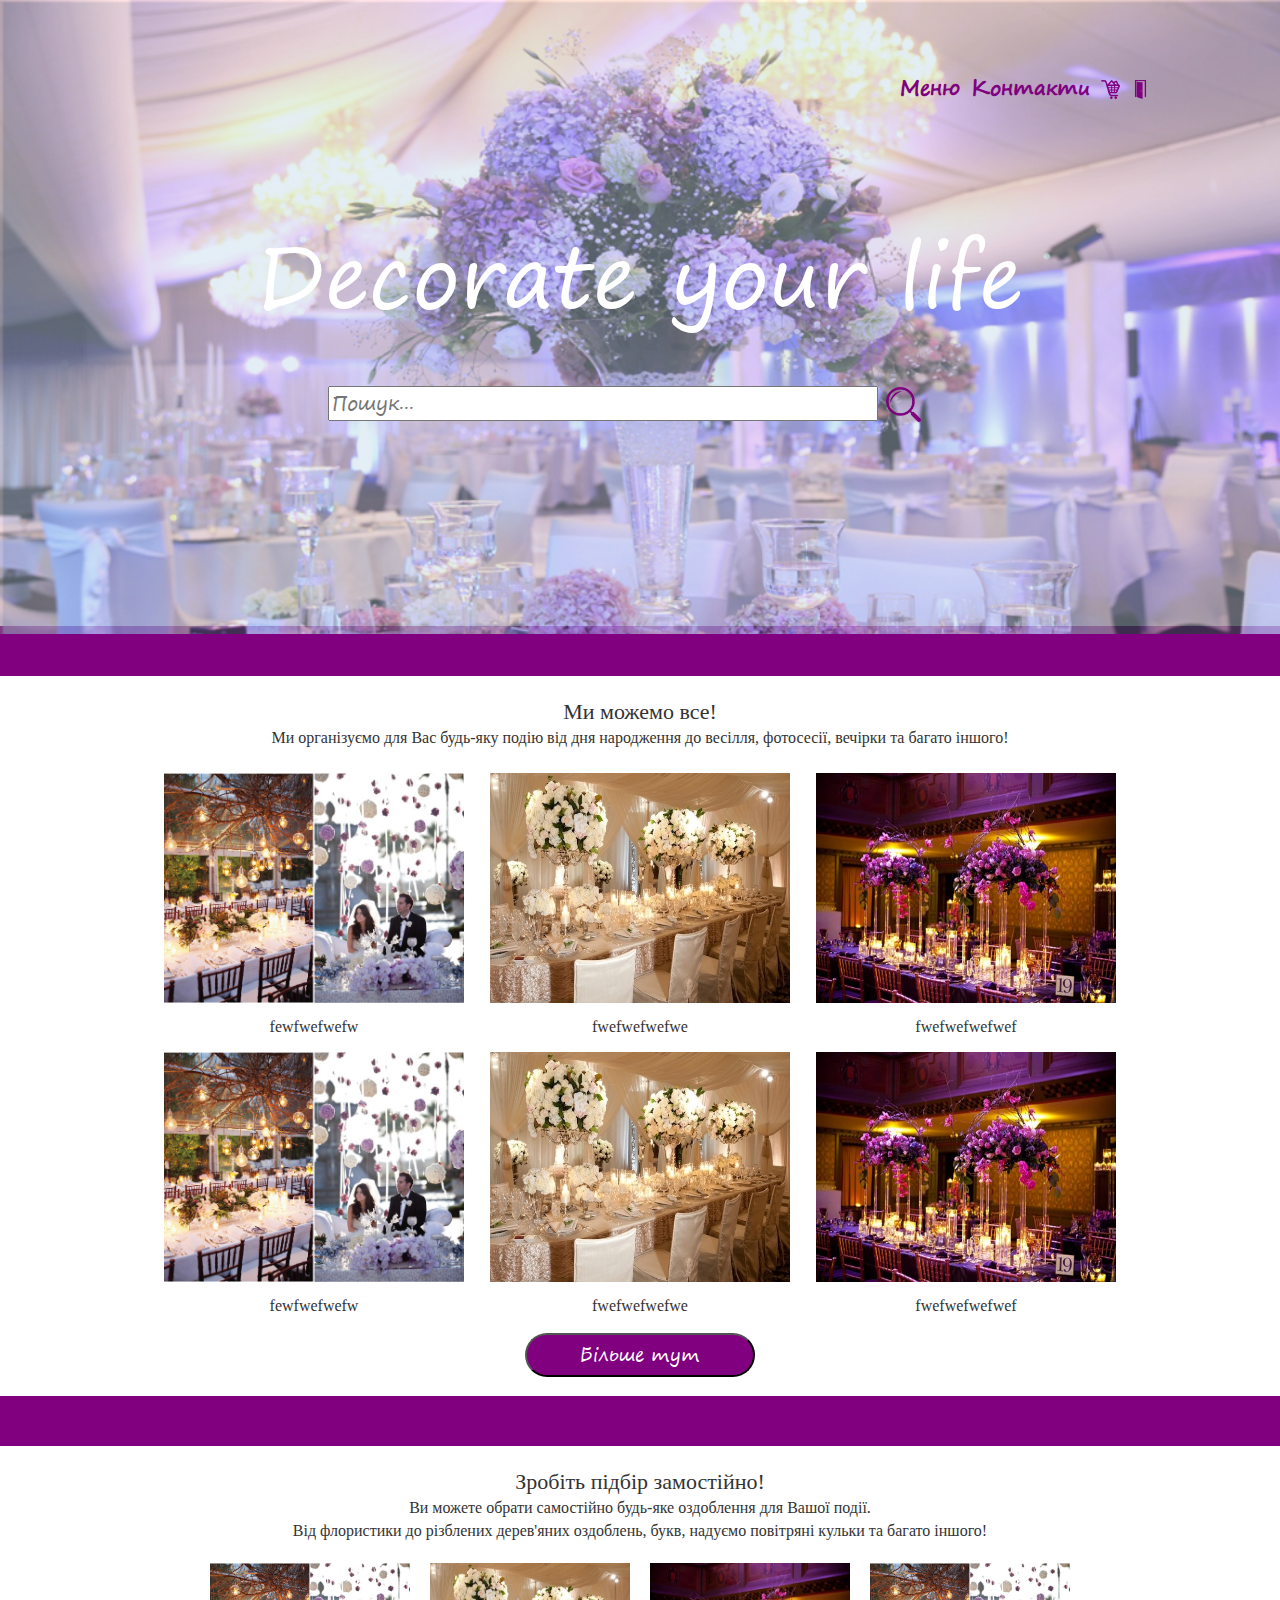
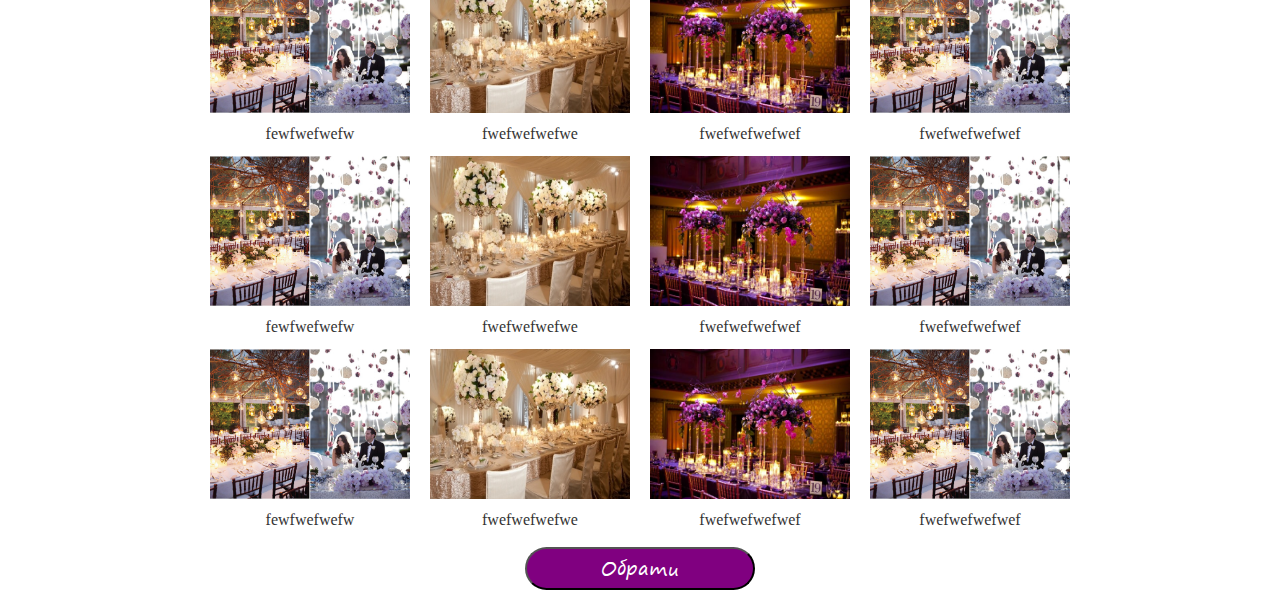
<file: index.html>
<!DOCTYPE html>
<html lang="en">
<head>
	<meta charset="UTF-8">
	<link rel="stylesheet" href="css/style.css">
	<title>Decorate it!</title>
	<link href="bootstrap/css/bootstrap.min.css" rel="stylesheet">

</head>
<body>
	<script>document.write('<script src="http://' + (location.host || 'localhost').split(':')[0] + ':35729/livereload.js?snipver=1"></' + 'script>')</script>

	<div id="page-wrapper">
		
	<header id="header"></header>
		<div class="top_line">
			<div class="container">
				<div class="row">
					<div class="col-md-4 col-xs-6"></div>
					<div class="col-md-4 col-xs-6"></div>
					<div class="col-md-4 col-xs-6">
						<div id="primary-menu">
							<ul>
								<li><a href="pages/menu.html">Меню</a></li>
								<li><a href="pages/contacts.html">Контакти</a></li>
								<li><a href="pages/busket.html" id="Busket"><img src="pics/shopping-cart.png" height="19" width="19"></a></li>
								<li><a href="pages/authorization.html" id="Door"><img src="pics/door-9-xxl.png" height="19" width="19"></a></li>
							</ul>
						</div>
					</div>
				</div>
			</div>
		</div>
		<div class="mid_line">
			<div class="container">
				<div class="row">
					<div class="col-md-1 col-xs-2"></div>
					<div class="col-md-10 col-xs-8">
						<p>Decorate your life</p>
					</div>
					<div class="col-md-1 col-xs-2"></div>
				</div>
			</div>
		</div>
		<div class="search_form">
			<div class="col-md-12">
					<div class="inp">
						<div id="sobaka">
							<input type="text" placeholder="Пошук..." ></input>
							<a href="#" id="Search"><img src="pics/active-search-xxl.png" height="35" width="35"></a>
						</div>
					</div>
			</div>
		</div>
		<div class="line"></div>
		

		<div class="second">
			<div class="col-md-12">
				<p>
					<span>Ми можемо все!</span>
					<br>Ми організуємо для Вас будь-яку подію від дня народження до весілля, фотосесії, вечірки та багато іншого!
				</p>
			</div>
			<div class="col-md-12 col-lg-12">

				<div class="container">
					<div class="row">
					<table class="photo_T" align="center">
						<tr>
							<td style="padding: 13px;"><img src="pics/1.jpg" width="300" height="230" ></td>
							<td style="padding: 13px;"><img src="pics/2.jpg" width="300" height="230"></td>
							<td style="padding: 13px;"><img src="pics/3.jpg" width="300" height="230"></td>
						</tr>
						<tr>
							<td>fewfwefwefw</td>
							<td>fwefwefwefwe</td>
							<td>fwefwefwefwef</td>
						</tr>
												<tr>
							<td style="padding: 13px;"><img src="pics/1.jpg" width="300" height="230" ></td>
							<td style="padding: 13px;"><img src="pics/2.jpg" width="300" height="230"></td>
							<td style="padding: 13px;"><img src="pics/3.jpg" width="300" height="230"></td>
						</tr>
						<tr>
							<td>fewfwefwefw</td>
							<td>fwefwefwefwe</td>
							<td>fwefwefwefwef</td>
						</tr>
					</table>
				<button class="but">Більше тут</button>
			</div>
			</div>		
		</div>
		</div>
		<div class="line2"></div>
		<div class="third">
			<div class="col-md-12">
				<p>
					<span>Зробіть підбір замостійно!</span>
					<br>Ви можете обрати самостійно будь-яке оздоблення для Вашої події.
					<br>Від флористики до різблених дерев'яних оздоблень, букв, надуємо повітряні кульки та багато іншого!
				</p>
			</div>
			<div class="col-md-12 col-lg-12">

				<div class="container">
					<div class="row">
					<table class="photo_T" align="center">
						<tr>
							<td style="padding: 10px;"><img src="pics/1.jpg" width="200" height="150" ></td>
							<td style="padding: 10px;"><img src="pics/2.jpg" width="200" height="150"></td>
							<td style="padding: 10px;"><img src="pics/3.jpg" width="200" height="150"></td>
							<td style="padding: 10px;"><img src="pics/1.jpg" width="200" height="150" ></td>
						</tr>
						<tr>
							<td>fewfwefwefw</td>
							<td>fwefwefwefwe</td>
							<td>fwefwefwefwef</td>
							<td>fwefwefwefwef</td>
						</tr>
						<tr>
							<td style="padding: 10px;"><img src="pics/1.jpg" width="200" height="150" ></td>
							<td style="padding: 10px;"><img src="pics/2.jpg" width="200" height="150"></td>
							<td style="padding: 10px;"><img src="pics/3.jpg" width="200" height="150"></td>
							<td style="padding: 10px;"><img src="pics/1.jpg" width="200" height="150" ></td>
						</tr>
						<tr>
							<td>fewfwefwefw</td>
							<td>fwefwefwefwe</td>
							<td>fwefwefwefwef</td>
							<td>fwefwefwefwef</td>
						</tr>
						<tr>
							<td style="padding: 10px;"><img src="pics/1.jpg" width="200" height="150" ></td>
							<td style="padding: 10px;"><img src="pics/2.jpg" width="200" height="150"></td>
							<td style="padding: 10px;"><img src="pics/3.jpg" width="200" height="150"></td>
							<td style="padding: 10px;"><img src="pics/1.jpg" width="200" height="150" ></td>
						</tr>
						<tr>
							<td>fewfwefwefw</td>
							<td>fwefwefwefwe</td>
							<td>fwefwefwefwef</td>
							<td>fwefwefwefwef</td>
						</tr>
					</table>
				<button class="but">Обрати</button>
			</div>
			</div>		
		</div>
		</div>
		<div class="line3"></div>



		<div class="device-xs visible-xs"></div>
		<div class="device-sm visible-sm"></div>
		<div class="device-md visible-md"></div>
		<div class="device-lg visible-lg"></div>



	</div>

	<script src="https://ajax.googleapis.com/ajax/libs/jquery/1.12.4/jquery.min.js"></script>
    <!-- Include all compiled plugins (below), or include individual files as needed -->
    <script src="bootstrap/js/bootstrap.min.js"></script>
    <script>document.write('<script src="http://' + (location.host || 'localhost').split(':')[0] + ':35729/livereload.js?snipver=1"></' + 'script>')</script>
</body>
</html>
</file>
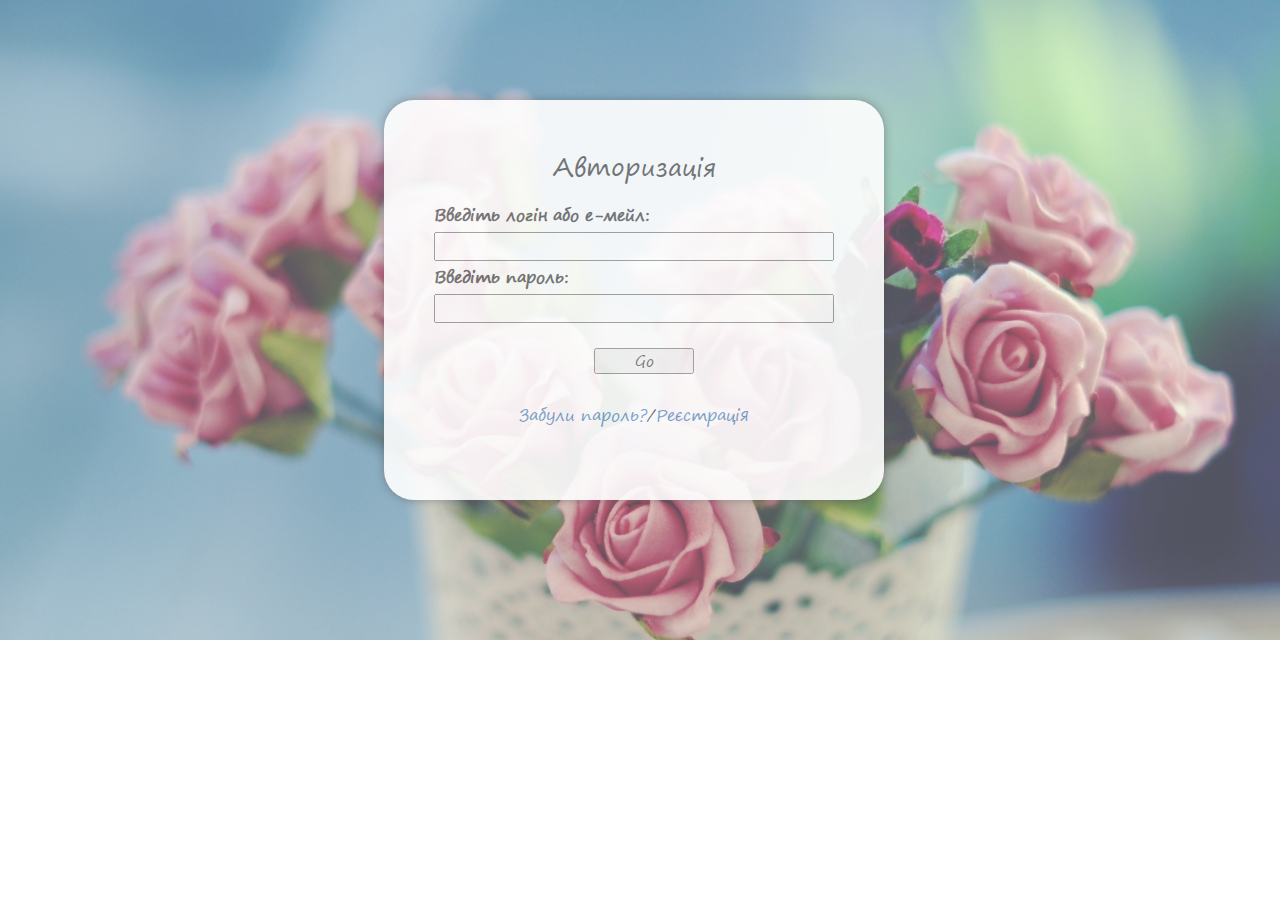
<file: pages/authorization.html>
<!DOCTYPE html>
<html lang="en">
	<head>
		<meta charset="UTF-8">
		<link rel="stylesheet" href="../css/authostyle.css">
		<title>Authorization</title>
		<link href="../bootstrap/css/bootstrap.min.css" rel="stylesheet">
	</head>
	<body>
		<div class="main_p">
			<div class="auto">
				<p>Авторизація</p>
				<form method='post' class='reg-form'>

				<div class='form-row'>
					<label for='form_login'>Введіть логін або е-мейл: </label>
					<br>
		    		<input type='text' id='form_fname' name='first_name'>
		  		</div>
		  		<div class='form-row'>
		    		<label for='form_pass'>Введіть пароль: </label>
		    		<br>
		    		<input type='password' id='form_sname' name='second_name'>
				</div>
				<div class="form-r">
					<br>
					<input type="submit" value='Go'>
				</div>
				<div class="forg_reg">
					<p id="qa">
						<a href="#">Забули пароль?</a>/<a href="./registration.html">Реєстрація</a>
					</p>
				</div>
		  	</form>
			</div>
		</div>
		<script>document.write('<script src="http://' + (location.host || 'localhost').split(':')[0] + ':35729/livereload.js?snipver=1"></' + 'script>')</script>
		
	</body>

</html>
</file>
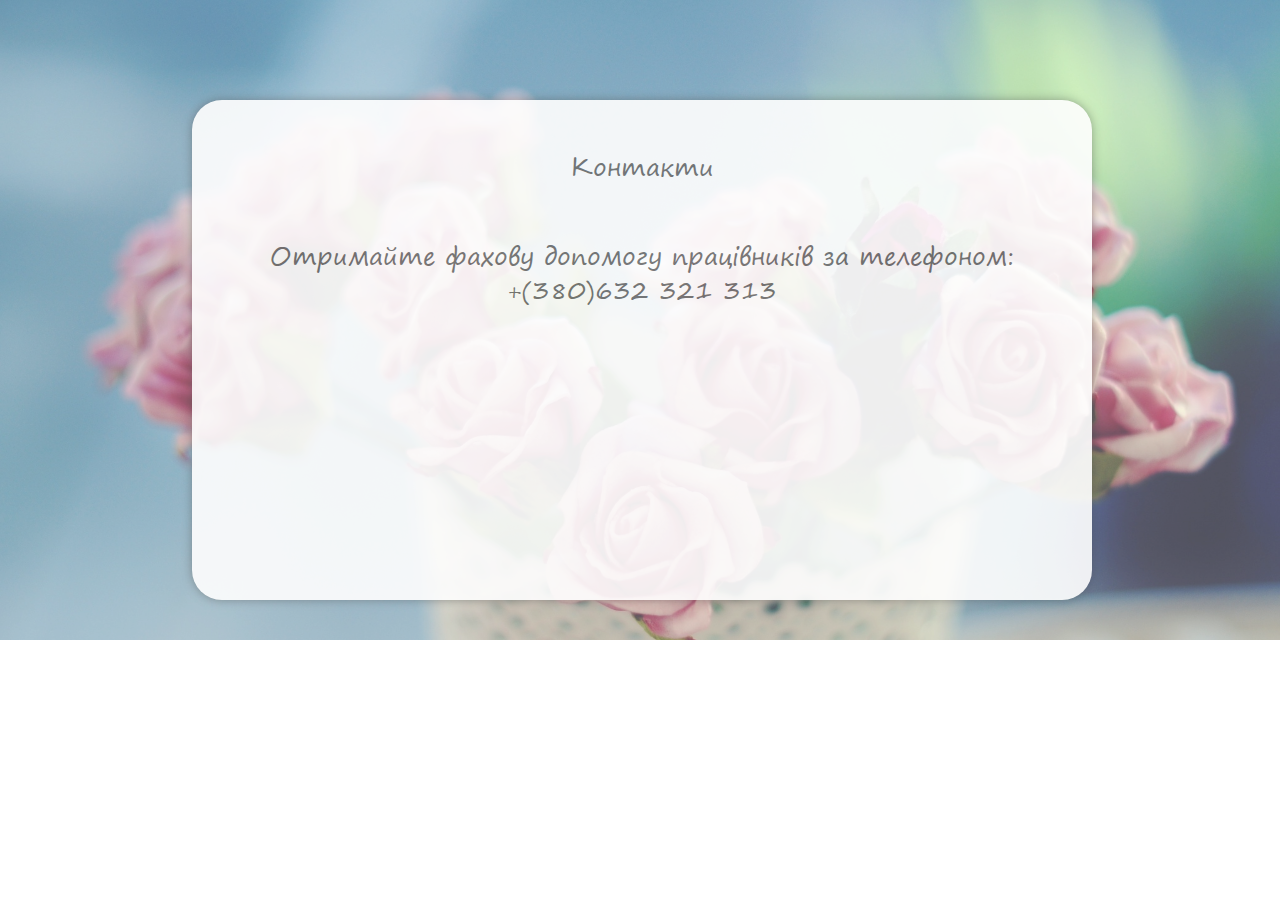
<file: pages/contacts.html>
<html>
	<head>
		<meta charset="UTF-8">
		<link rel="stylesheet" href="../css/authostyle.css">
		<title>Контакти</title>
		<link href="../bootstrap/css/bootstrap.min.css" rel="stylesheet">
	</head>
	<body>
		<script>document.write('<script src="http://' + (location.host || 'localhost').split(':')[0] + ':35729/livereload.js?snipver=1"></' + 'script>')</script>
		<div class="main_p">
			<div class="auto2">
				<p id="H">Контакти</p>
				<p>
					<br>Отримайте фахову допомогу працівників за телефоном:
					<br>+(380)632 321 313
				</p>
			</div>
		</div>


	</body>


</html>
</file>
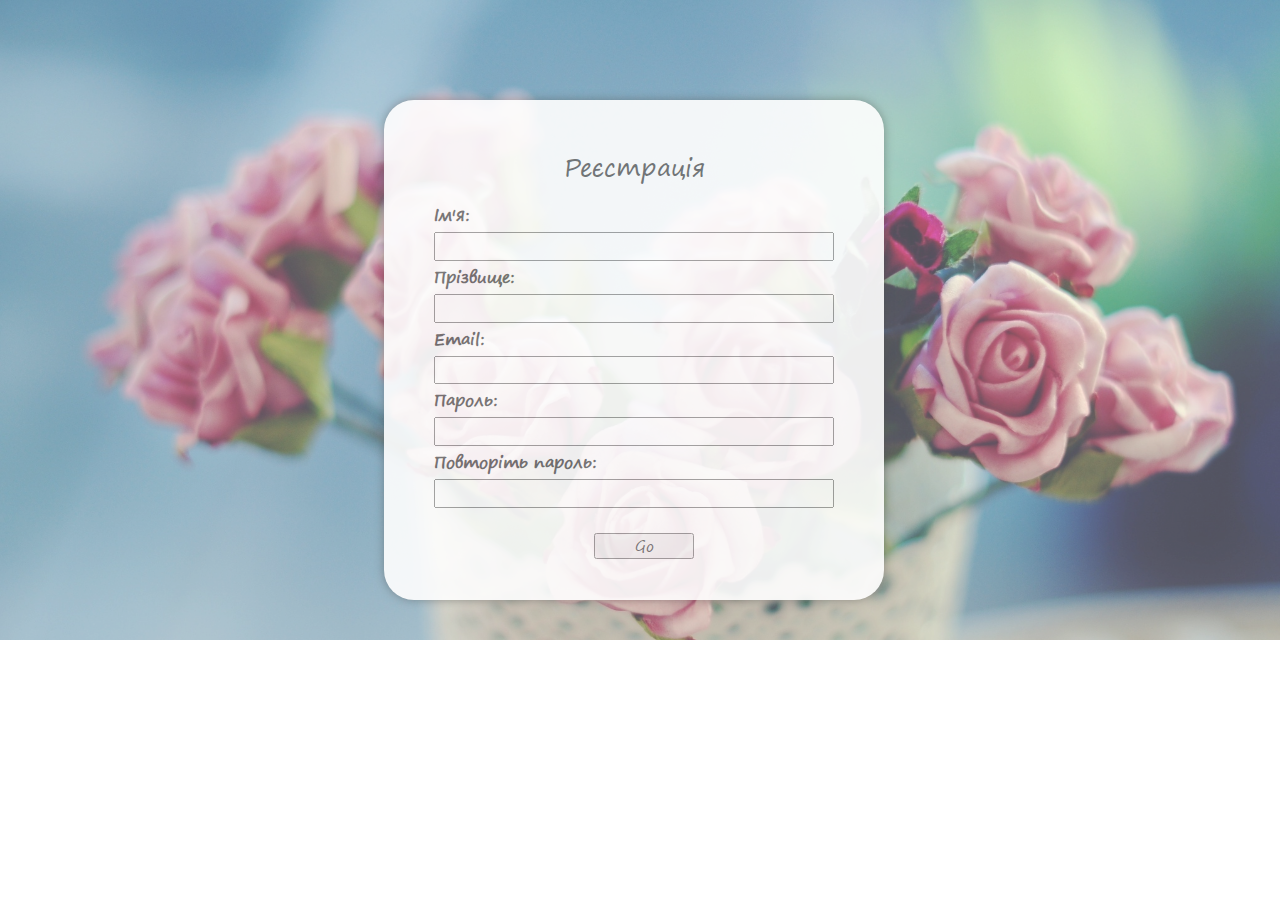
<file: pages/registration.html>
<!DOCTYPE html>
<html lang="en">
	<head>
		<meta charset="UTF-8">
		<link rel="stylesheet" href="../css/authostyle.css">
		<title>Реєстрація</title>
		<link href="../bootstrap/css/bootstrap.min.css" rel="stylesheet">
	</head>
	<body>
		<div class="main_p">
			<div class="auto1">
				<p>Реєстрація</p>
				<form method='post' class='reg-form'>

		<div class='form-row'>
			<label for='form_fname'>Ім'я: </label>
    		<input type='text' id='form_fname' name='first_name'>
  		</div>

  		<div class='form-row'>
    		<label for='form_sname'>Прізвище: </label>
    		<input type='text' id='form_sname' name='second_name'>
		</div>

		<div class='form-row'>
			<label for='form_email'>Email: </label>
			<input type='email' id='form_email' name='email'>
		</div>

		<div class='form-row'>
			<label for='form_password'>Пароль: </label>
			<input type='password' id='password' name='passw'>
		</div>

		<div class='form-row'>
			<label for='form_password'>Повторіть пароль: </label>
			<input type='password' name='repeatpass'></textarea>
		</div>

		<div class="form-r">
			<br>
			<input type="submit" value='Go'>
		</div>
		</div>
		</div>
		<script>document.write('<script src="http://' + (location.host || 'localhost').split(':')[0] + ':35729/livereload.js?snipver=1"></' + 'script>')</script>
		
	</body>

</html>
</file>
<file: css/style.css>
/*primary-menu*/
#primary-menu > ul{
	margin-top: -560px;
	padding: 0;
	margin-left: 50px;
}

#primary-menu > ul > li{
	display: inline-block;
	list-style: none;
	margin-right: 7px;
	font-weight: bold;
}

#primary-menu > ul > li:last-child{
	margin-right: 0;
}

#primary-menu > ul > li a{
	color: #000;
	text-decoration: none;
}

#header{
		background: url("../pics/back1.png");
	background-position: top center;
	background-size: 100%;
	position: relative;
	background-repeat: no-repeat;
	opacity: 0.8;

	height: 634px;
	
	margin-bottom: 0;
	padding: 0;
}
/*#Busket{
	background: url(../pics/shopping-cart.png);
	width: 20px;
	height: 20px;
}*/
#primary-menu > ul > li a {
	color: purple;
	font-family: "SegoePrintRegular";
	font-size: 20px;
	
}
/* font-family: "SegoePrintRegular"; */
@font-face {
    font-family: "SegoePrintRegular";
    src: url("../fonts/SegoePrintRegular/SegoePrintRegular.eot");
    src: url("../fonts/SegoePrintRegular/SegoePrintRegular.eot?#iefix")format("embedded-opentype"),
    url("../fonts/SegoePrintRegular/SegoePrintRegular.woff") format("woff"),
    url("../fonts/SegoePrintRegular/SegoePrintRegular.ttf") format("truetype");
    font-style: normal;
    font-weight: normal;
}
.mid_line  p{
	color: white;
	font-family: "SegoePrintRegular";
	margin-top: -420px;
	text-align: center;
	font-size: 85px;
	margin-bottom: 0;
}
.inp  input{
	width: 550px;
}
.inp{
	font-size: 20px;
	margin-top: -250px;
	border-color: white;
	font-family: "SegoePrintRegular";
	color: purple;
	margin-left: 25%;
	width: 600px;
	margin-bottom: 0;
}
.line{
	background-color: purple;
	height: 50px;
	margin-top: -10px;
}
.second{
	height: 640px;
	font-family: Book Antiqua,Palatino,Palatino Linotype,Palatino LT STD,Georgia,serif; 
	text-align: center;
	font-size: 16px;
	margin-top: 20px;
}
.second p span{
	font-size: 22px;
	}
.but{
	font-family: "SegoePrintRegular";
	text-align: center;
	font-size: 18px;
	background: purple;
	color: white;
	width: 230px;
	padding: 7px;
	border-radius: 30px;
	margin-top: 15px;
	margin-bottom: 15px;
}
.line2{
	background-color: purple;
	height: 50px;
	margin-top: 60px;
	width: 100%;
}
.third{
	height: 640px;
	font-family: Book Antiqua,Palatino,Palatino Linotype,Palatino LT STD,Georgia,serif; 
	text-align: center;
	font-size: 16px;
	margin-top: 20px;
}
.third p span{
	font-size: 22px;
	}
</file>
<file: css/authostyle.css>
body{
	
}
.main_p{
	background: url("../pics/autoback.jpg");
	background-position: top center;
	background-size: 100%;
	position: relative;
	background-repeat: no-repeat;
	opacity: 0.7;
	width: 100%;
	height: 640px;
	padding-top: 100px;
}
.auto{
	margin-right: 70%;
	margin-left: 30%;
	background: white;
	width: 500px;
	height: 400px;
	border-radius: 30px;
	box-shadow: 0 0 10px rgba(0,0,0,0.5);
	font-family: "SegoePrintRegular";
	padding: 50px;
	opacity: 0.9;

}
.auto1{
	margin-right: 70%;
	margin-left: 30%;
	background: white;
	width: 500px;
	height: 500px;
	border-radius: 30px;
	box-shadow: 0 0 10px rgba(0,0,0,0.5);
	font-family: "SegoePrintRegular";
	padding: 50px;
	opacity: 0.9;

}
.auto2{
	margin-right: 85%;
	margin-left: 15%;
	background: white;
	width: 900px;
	height: 500px;
	border-radius: 30px;
	box-shadow: 0 0 10px rgba(0,0,0,0.5);
	font-family: "SegoePrintRegular";
	padding: 50px;
	opacity: 0.9;

}
@font-face {
    font-family: "SegoePrintRegular";
    src: url("../fonts/SegoePrintRegular/SegoePrintRegular.eot");
    src: url("../fonts/SegoePrintRegular/SegoePrintRegular.eot?#iefix")format("embedded-opentype"),
    url("../fonts/SegoePrintRegular/SegoePrintRegular.woff") format("woff"),
    url("../fonts/SegoePrintRegular/SegoePrintRegular.ttf") format("truetype");
    font-style: normal;
    font-weight: normal;
}
p{
	font-family: "SegoePrintRegular";
	font-size: 24px;
	text-align: center;
	padding-bottom: 10px;
}
.form-row{
	padding-bottom: 5px;
	font-size: 16px;
}
.form-row input{
	width: 400px;
}
#qa{
	font-size: 16px;
}
.form-r input{
	width: 100px;
	margin-left: 40%;
	margin-bottom: 30px;
}
</file>
